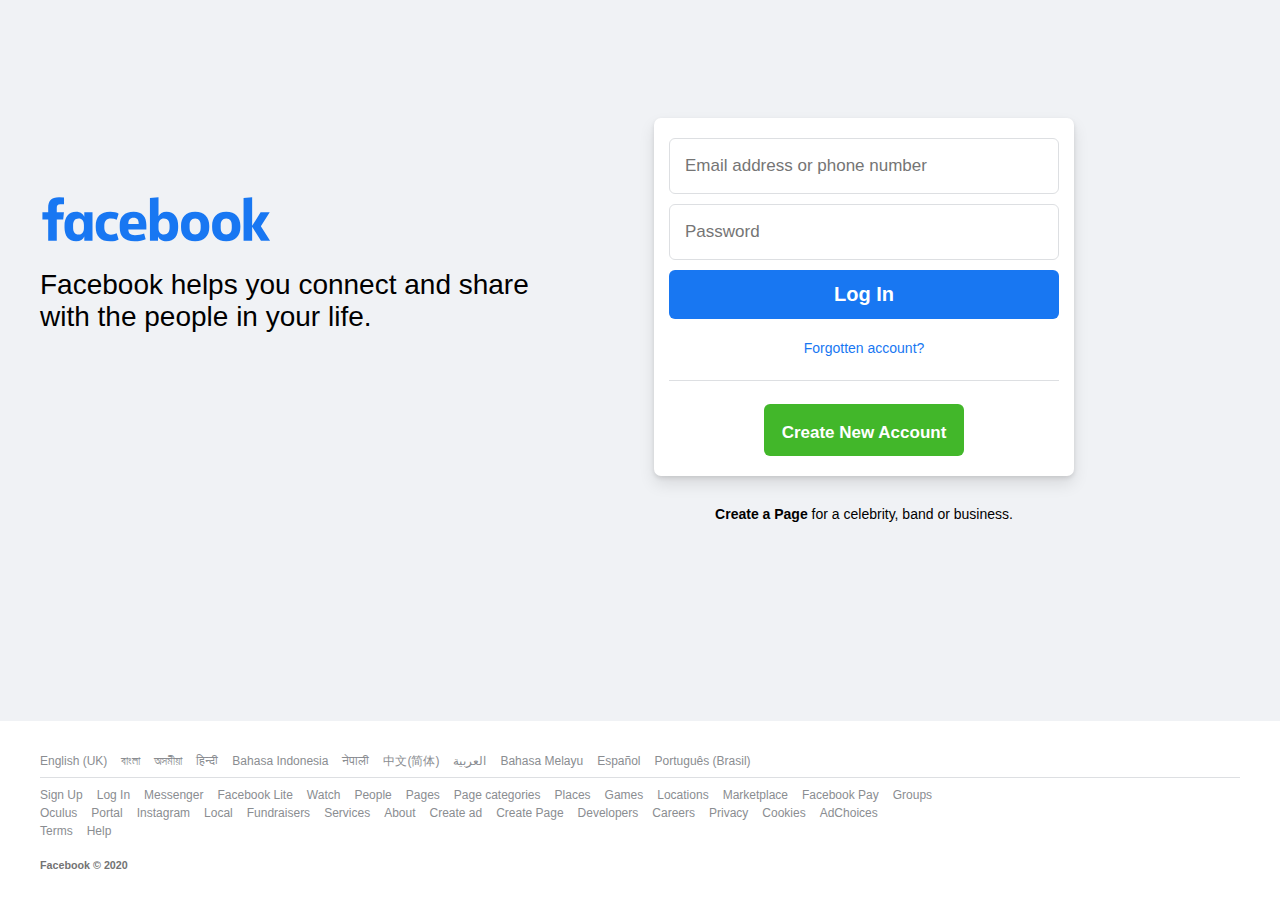
<file: index.html>
<!DOCTYPE html>
<html>
<head>
	<title></title>
	<link rel="stylesheet" type="text/css" href="css/style.css">
</head>
<body>
	<div class="main-box">
		<div class="box-1">
			<div class="cl-60">
				<!-- <div>
					<img src="img/facebook.svg">
				</div> -->
				<div class="fast-sec">
					<div class="logo"></div>
				    <div class="text-1">
					<h2>Facebook helps you connect and share with the people in your life.</h2>
				    </div>
				</div>
			</div>
			<div class="cl-40">
				<div class="m-body">
					<div class="fast-form">
						<form class="form-body">
						<input type="text" name="" placeholder="Email address or phone number">
						<input type="password" name="" placeholder="Password">
						</form>
					</div>
					<div class="button-1">
						<button type="" value="submit">Log In</button>
					</div>
					<div class="f-1">
						<a href="" title="">Forgotten account?</a>
					</div>
					<div class="underline">
						
					</div>
					<div class="c-button">
						<a href="social-icon.html" title="">Create New Account</a>
					</div>	
				</div>
					<div class="text-2">
							<p><a href="" title="">Create a Page</a> for a celebrity, band or business.</p>
					</div>		
			</div>
		</div>
	</div>
	<div class="text-3">
		<ul>
			<li>English (UK)</li>
			<li>বাংলা</li>
			<li>অসমীয়া</li>
			<li>हिन्दी</li>
			<li>Bahasa Indonesia</li>
			<li>नेपाली</li>
			<li>中文(简体)</li>
			<li>العربية</li>
			<li>Bahasa Melayu</li>
			<li>Español</li>
			<li>Português (Brasil)</li>
		</ul>
		<div class="hori">
			
		</div>
		<ul>
			<li>Sign Up</li>
			<li>Log In</li>
			<li>Messenger</li>
			<li>Facebook Lite</li>
			<li>Watch</li>
			<li>People</li>
			<li>Pages</li>
			<li>Page categories</li>
			<li>Places</li>
			<li>Games</li>
			<li>Locations</li>
			<li>Marketplace</li>
			<li>Facebook Pay</li>
			<li>Groups</li><br>
			<li>Oculus</li>
			<li>Portal</li>
			<li>Instagram</li>
			<li>Local</li>
			<li>Fundraisers</li>
			<li>Services</li>
			<li>About</li>
			<li>Create ad</li>
			<li>Create Page</li>
			<li>Developers</li>
			<li>Careers</li>
			<li>Privacy</li>
			<li>Cookies</li>
			<li>AdChoices</li><br>
			<li>Terms</li>
			<li>Help</li>
		</ul>
		<div class="FB">
			<h6>Facebook © 2020</h6>
		</div>
	</div>
</body>
</html>
</file>
<file: css/style.css>
*{
	margin: 0;
	padding: 0;
}
.main-box{
	background: #f0f2f5;
}
.box-1{
	width: 1200px;
/*	background-color: gray;*/
	margin: 0 auto;
	padding-bottom: 198px;
}
.fast-sec{
	position: absolute;
	margin-top: -350px;
}
.logo{
	width: 100%;
	height: 100px;
	background-image: url(../img/facebook.svg);
	background-repeat: no-repeat;
	margin-left: -26px;
/*	background-size: 300px;*/
}
.text-1{
	width: 500px;
}
.text-1 h2{
	font-weight: normal;
	font-size: 28px;
	font-family: sans-serif;
}
.cl-60{
	width: 50%;
	/*background-image: url(../img/facebook.svg);
	background-size: 300px;
	background-position: 30px 200px;
	background-repeat: no-repeat;*/	
	margin-top: -700px;
	display: inline-block;
	position: relative;
}
.cl-40{
	width: 35%;
	margin-left: 10px;
	display: inline-block;
	padding-top: 118px;
}

.form-body input:focus{
	outline: 0;
}
.form-body input{
	display: block;
	width: 100%;
	padding: 17px 15px;
	font-size: 17px;
	margin:10px 0;
	border-radius: 6px;
	border:1px solid #dddfe2;
	box-sizing: border-box;
}

.button-1{
	width: 100%;
}

.button-1 button:focus{
	outline: 0;
}

.button-1 button{
	padding: 13px 0px;
	background: #1877f2;
	color: white;
	border-radius: 6px;
	border: none;
	font-size:20px;
	font-weight: bold;
	width: 100%;
}

.fast-form{
	background-color: white;
}

.f-1 a{
	text-decoration: none;
	color: #1877f2;
	font-family: sans-serif;
	font-size: 14px;
}

.f-1{
	text-align: center;
	margin-top: 20px;
}

.f-1 a:hover{
	text-decoration: underline;
}

.underline{
	border-bottom: 1px solid;
	margin: 23px auto;
	color: #dddfe2
}

.c-button a{
	text-decoration: none;
	border: none;
	text-align: center;
	display: block;
	color: white;
	font-family: sans-serif;
	padding: 13px 0px;
	font-weight: bold;
	font-size: 17px;
}

.c-button{
	padding-top: 6px;
	background: blue;
	border: none;
	border-radius: 6px;
	background: #42b72a;
	width: 200px;
	display: block;
	margin: 0 auto;
}

.m-body{
	padding: 0 15px;
	padding-top: 10px;
	padding-bottom: 20px;
	border-radius: 7px;
	box-shadow: 0 2px 4px rgba(0, 0, 0, .1), 0 8px 16px rgba(0, 0, 0, .1); 
	background: white;
}

.text-2{
	text-align: center;
	margin-top: 30px;
	font-family: sans-serif;
	font-size: 14px; 
}

.text-2 p a{
	text-decoration: none;
	font-weight: bold;
	color: black;
}

.text-2 p a:hover{
	text-decoration: underline;	
}

.text-3{
	width: 1200px;
	margin: 0 auto;
	padding: 30px 0;
}

.text-3 ul li{
	display: inline-block;
	font-family: sans-serif;
	padding-right: 10px;
	font-size: 12px;
	color: #8a8d91
}

.hori{
	border-bottom: 1px solid;
	margin: 7px 0;
	color: #dddfe2;
}

.FB{
	font-family: sans-serif;
	color: #737373;
	margin-top: 20px;
}
</file>
